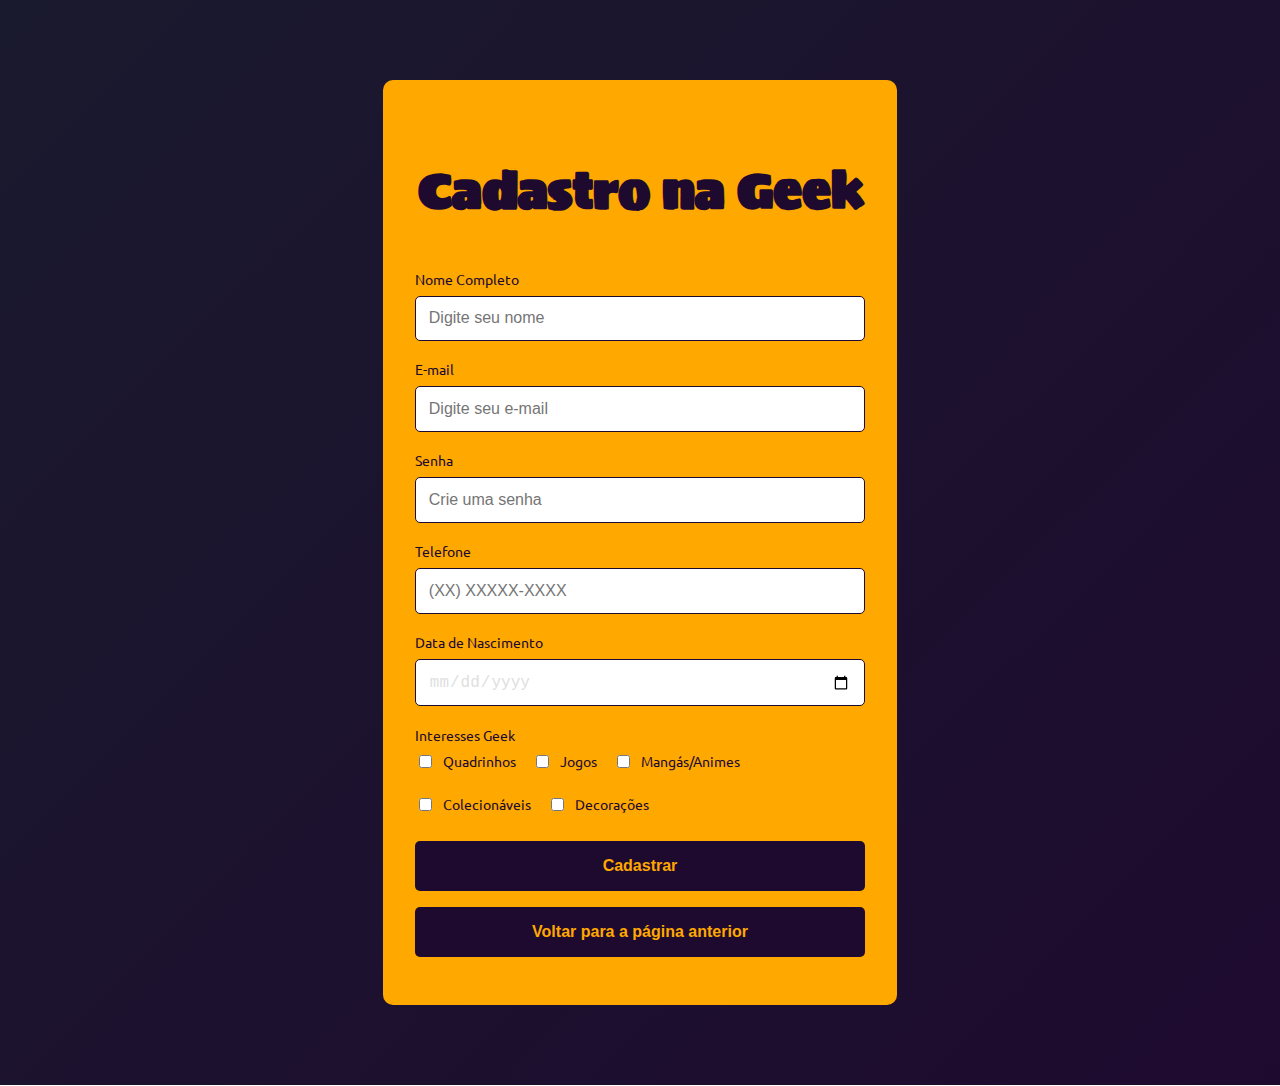
<file: cadastro.html>
<!DOCTYPE html>
<html lang="pt-BR">
<head>
  <meta charset="UTF-8">
  <meta name="viewport" content="width=device-width, initial-scale=1.0">
  <title>Cadastro - GeekStore</title>

  <link rel="preconnect" href="https://fonts.googleapis.com">
    <link rel="preconnect" href="https://fonts.gstatic.com" crossorigin>
    <link
        href="https://fonts.googleapis.com/css2?family=Ubuntu:ital,wght@0,300;0,400;0,500;0,700;1,300;1,400;1,500;1,700&display=swap"
        rel="stylesheet">


        <link rel="preconnect" href="https://fonts.googleapis.com">
    <link rel="preconnect" href="https://fonts.gstatic.com" crossorigin>
    <link href="https://fonts.googleapis.com/css2?family=Sigmar&display=swap" rel="stylesheet">


  <style>
    body {
      display: flex;
      flex-direction: column;
      justify-content: center;
      align-items: center;
      min-height: 100vh;
      margin: 0;
      font-family: ubuntu;
      background: linear-gradient(135deg, #1a1a2e, #1E0A2F);
      color: #e0e0e0;
      padding: 5rem;
    }

    .form-container {
      background: #ffa800;
      padding: 2rem;
      border-radius: 10px;
      width: 100%;
      max-width: 450px;
    }

    h2 {
      font-family: 'Sigmar', cursive;
      text-align: center;
      color: #1E0A2F;
      font-size: 3rem;
    }

    .form-group {
      margin-bottom: 1.2rem;
    }

    label {
      display: block;
      margin-bottom: 0.5rem;
      color: #1E0A2F;
      font-size: 0.9rem;
    }

    input, select {
      width: 100%;
      padding: 0.8rem;
      border: 1px solid #1E0A2F;
      border-radius: 5px;
      background: #fff;
      color: #e0e0e0;
      font-size: 1rem;
      box-sizing: border-box;
    }

    input:focus, select:focus {
      outline: none;
      border-color: #1E0A2F;
      box-shadow: 0 0 5px #1E0A2F;
    }

    .error {
      border-color: #ff5555 !important;
      box-shadow: 0 0 5px #ff5555;
    }

    .error-message {
      color: #1E0A2F;
      font-size: 0.85rem;
      margin-top: 0.3rem;
      display: none;
    }

    .checkbox-group {
      display: flex;
      flex-wrap: wrap;
      gap: 1rem;
      margin-top: 0.5rem;
    }

    .checkbox-group label {
      display: flex;
      align-items: center;
      gap: 0.5rem;
      font-size: 0.9rem;
    }

    button {
      width: 100%;
      padding: 1rem;
      background: #1E0A2F;
      color: #ffa800;
      border: none;
      border-radius: 5px;
      font-size: 1rem;
      font-weight: bold;
      cursor: pointer;
      transition: background 0.3s, transform 0.1s;
      margin-bottom: 1rem;
    }

    button:hover {
      background: #ff5555;
      color: #1E0A2F;
      transform: scale(1.02);
    }

    button:active {
      transform: scale(0.98);
    }
  </style>
</head>
<body>
    
  <div class="form-container">
    <h2>Cadastro na Geek</h2>
    <form id="signupForm" novalidate>
      <div class="form-group">
        <label for="name">Nome Completo</label>
        <input type="text" id="name" name="name" placeholder="Digite seu nome">
        <span class="error-message" id="nameError">Por favor, insira seu nome completo.</span>
      </div>
      <div class="form-group">
        <label for="email">E-mail</label>
        <input type="email" id="email" name="email" placeholder="Digite seu e-mail">
        <span class="error-message" id="emailError">Por favor, insira um e-mail válido.</span>
      </div>
      <div class="form-group">
        <label for="password">Senha</label>
        <input type="password" id="password" name="password" placeholder="Crie uma senha">
        <span class="error-message" id="passwordError">A senha deve ter pelo menos 8 caracteres.</span>
      </div>
      <div class="form-group">
        <label for="phone">Telefone</label>
        <input type="tel" id="phone" name="phone" placeholder="(XX) XXXXX-XXXX">
        <span class="error-message" id="phoneError">Por favor, insira um telefone válido.</span>
      </div>
      <div class="form-group">
        <label for="birthdate">Data de Nascimento</label>
        <input type="date" id="birthdate" name="birthdate">
        <span class="error-message" id="birthdateError">Por favor, selecione uma data válida.</span>
      </div>
      <div class="form-group">
        <label>Interesses Geek</label>
        <div class="checkbox-group">
          <label><input type="checkbox" name="interests" value="comics"> Quadrinhos</label>
          <label><input type="checkbox" name="interests" value="games"> Jogos</label>
          <label><input type="checkbox" name="interests" value="movies"> Mangás/Animes</label>
          <label><input type="checkbox" name="interests" value="collectibles"> Colecionáveis</label>
          <label><input type="checkbox" name="interests" value="decoration"> Decorações</label>
        </div>
        <span class="error-message" id="interestsError">Selecione pelo menos um interesse.</span>
      </div>
      <button type="submit">Cadastrar</button>

      <a href="/home.html" onclick="history.back()" class="btn-home">
          <button type="button">Voltar para a página anterior</button>
      </a>
    </form>
  </div>

  <script>
    const form = document.getElementById('signupForm');
    const inputs = {
      name: document.getElementById('name'),
      email: document.getElementById('email'),
      password: document.getElementById('password'),
      phone: document.getElementById('phone'),
      birthdate: document.getElementById('birthdate'),
      interests: document.querySelectorAll('input[name="interests"]')
    };
    const errors = {
      name: document.getElementById('nameError'),
      email: document.getElementById('emailError'),
      password: document.getElementById('passwordError'),
      phone: document.getElementById('phoneError'),
      birthdate: document.getElementById('birthdateError'),
      interests: document.getElementById('interestsError')
    };

    function validateEmail(email) {
      const re = /^[^\s@]+@[^\s@]+\.[^\s@]{2,}$/;
      return re.test(email);
    }

    function validatePhone(phone) {
      const re = /^\(\d{2}\)\s?\d{4,5}-\d{4}$/;
      return re.test(phone);
    }

    function validateBirthdate(date) {
      const today = new Date();
      const inputDate = new Date(date);
      return inputDate < today && inputDate.getFullYear() > 1900;
    }

    function showError(input, errorElement, message) {
      input.classList.add('error');
      errorElement.style.display = 'block';
      errorElement.textContent = message;
    }

    function clearError(input, errorElement) {
      input.classList.remove('error');
      errorElement.style.display = 'none';
    }

    form.addEventListener('submit', function(event) {
      event.preventDefault();
      let isValid = true;

      // Name validation
      if (!inputs.name.value.trim()) {
        showError(inputs.name, errors.name, 'Por favor, insira seu nome completo.');
        isValid = false;
      } else {
        clearError(inputs.name, errors.name);
      }

      // Email validation
      if (!inputs.email.value) {
        showError(inputs.email, errors.email, 'Por favor, insira seu e-mail.');
        isValid = false;
      } else if (!validateEmail(inputs.email.value)) {
        showError(inputs.email, errors.email, 'Por favor, insira um e-mail válido.');
        isValid = false;
      } else {
        clearError(inputs.email, errors.email);
      }

      // Password validation
      if (!inputs.password.value || inputs.password.value.length < 8) {
        showError(inputs.password, errors.password, 'A senha deve ter pelo menos 8 caracteres.');
        isValid = false;
      } else {
        clearError(inputs.password, errors.password);
      }

      // Phone validation
      if (!inputs.phone.value) {
        showError(inputs.phone, errors.phone, 'Por favor, insira seu telefone.');
        isValid = false;
      } else if (!validatePhone(inputs.phone.value)) {
        showError(inputs.phone, errors.phone, 'Por favor, insira um telefone válido.');
        isValid = false;
      } else {
        clearError(inputs.phone, errors.phone);
      }

      // Birthdate validation
      if (!inputs.birthdate.value) {
        showError(inputs.birthdate, errors.birthdate, 'Por favor, selecione sua data de nascimento.');
        isValid = false;
      } else if (!validateBirthdate(inputs.birthdate.value)) {
        showError(inputs.birthdate, errors.birthdate, 'Por favor, selecione uma data válida.');
        isValid = false;
      } else {
        clearError(inputs.birthdate, errors.birthdate);
      }

      // Interests validation
      let interestsSelected = false;
      inputs.interests.forEach(checkbox => {
        if (checkbox.checked) interestsSelected = true;
      });
      if (!interestsSelected) {
        showError(inputs.interests[0].parentElement.parentElement, errors.interests, 'Selecione pelo menos um interesse.');
        isValid = false;
      } else {
        clearError(inputs.interests[0].parentElement.parentElement, errors.interests);
      }

      if (isValid) {
        alert('Cadastro realizado com sucesso! Bem-vindo à GeekStore!');
        form.reset();
      }
    });

    // Real-time validation
    inputs.name.addEventListener('input', () => {
      if (inputs.name.value.trim()) clearError(inputs.name, errors.name);
    });
    inputs.email.addEventListener('input', () => {
      if (validateEmail(inputs.email.value)) clearError(inputs.email, errors.email);
    });
    inputs.password.addEventListener('input', () => {
      if (inputs.password.value.length >= 8) clearError(inputs.password, errors.password);
    });
    inputs.phone.addEventListener('input', () => {
      if (validatePhone(inputs.phone.value)) clearError(inputs.phone, errors.phone);
    });
    inputs.birthdate.addEventListener('input', () => {
      if (validateBirthdate(inputs.birthdate.value)) clearError(inputs.birthdate, errors.birthdate);
    });
    inputs.interests.forEach(checkbox => {
      checkbox.addEventListener('change', () => {
        if (Array.from(inputs.interests).some(cb => cb.checked)) {
          clearError(inputs.interests[0].parentElement.parentElement, errors.interests);
        }
      });
    });

    function fecharJanela(){
        window.close();
    }
  </script>
</body>
</html>
</file>
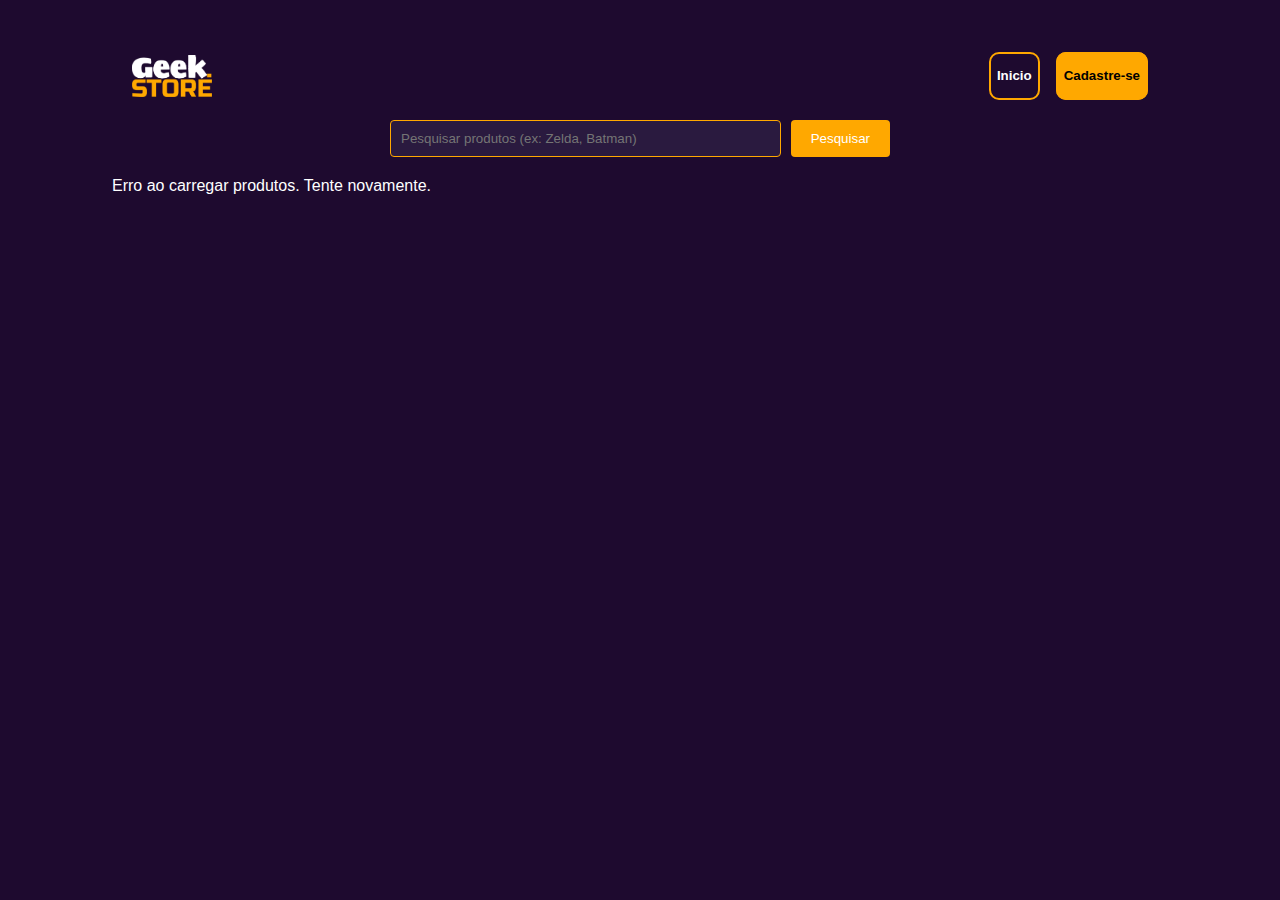
<file: produtos/produtos.html>
<!DOCTYPE html>
<html lang="pt-br">

<head>
  <meta charset="UTF-8">
  <meta name="viewport" content="width=device-width, initial-scale=1.0">
  <title>Geek.STORE</title>
  <link rel="stylesheet" href="./produtos.css">
</head>

<body>

  <header>
    <div class="header">
      <img src="../imagens/Geek.STORE(1).png" alt="Logomarca">


      <div class="header-btn">

        <a href="../home.html" class="btn-login">
          <button>
            <p>Inicio</p>
          </button>
        </a>

        <a href="../cadastro.html" class="btn-cadastro">
          <button>
            <p>Cadastre-se</p>
          </button>
        </a>

      </div>
  </header>
  <form id="form-pesquisa">
    <input type="text" id="termo-pesquisa" placeholder="Pesquisar produtos (ex: Zelda, Batman)" required>
    <button type="submit">Pesquisar</button>
  </form>
  <div id="loading">Carregando...</div>
  <div id="categorias"></div>
  <script src="./produtos.js"></script>
</body>

</html>
</file>
<file: produtos/produtos.css>
body {
  font-family: Arial, sans-serif;
  margin: 0;
  padding: 2rem 7rem;
  background-color: #1e0a2f;
  color: #fff;
}

/*----------------------------------*/
header {
    padding: 10px;
}

.header {
    display: flex;
    justify-content: space-between;
    align-items: center;
    text-align: center;
    padding: 10px;
}

.header img {
    width: 5rem;
}

.header-btn {
    display: flex;
    gap: 1rem;
}

.header-btn a button {
    border: #FFA800 solid 2px;
    border-radius: 10px;
    font-weight: 550;
    background-color: transparent;

}

.btn-login button {
    color: white;
}

.btn-login button:hover {
    transition: 0.7s;
    cursor: pointer;
    background: #FFA800;
    color: #1e0a2f;
}


.btn-cadastro {
    background-color: #FFA800;
    border-radius: 10px;
    color: #1e0a2f;
}

.btn-cadastro button:hover {
    transition: 0.7s;
    cursor: pointer;
    box-shadow: 0 0 20px #FC325B;
    background: #FC325B;
    border-color: #FC325B;
    color: white;
}

#form-pesquisa {
  max-width: 500px;
  margin: 0 auto 20px;
  display: flex;
  gap: 10px;
}

#form-pesquisa input {
  flex: 1;
  padding: 10px;
  border: 1px solid #FFA800;
  border-radius: 4px;
  background-color: #2a1a3f;
  color: #fff;
}

#form-pesquisa button {
  background: #FFA800;
  color: white;
  border: none;
  padding: 10px 20px;
  border-radius: 4px;
  cursor: pointer;
}

#form-pesquisa button:hover {
  background: #FC325B;
    transition: background-color 0.3s ease;
}

.categoria-secao {
  margin-bottom: 30px;
}

.categoria-secao h2 {
  color: #fff;
  margin-bottom: 2rem;
  font-size: 3rem;
}

.categoria-secao .lista-produtos {
  display: grid;
  grid-template-columns: repeat(auto-fit, minmax(200px, 1fr));
  gap: 20px;
  margin: 0 auto;
  max-width: 1200px;
}

.item {
  background: #2a1a3f;
  padding: 15px;
  border-radius: 5px;
  box-shadow: 0 0 5px rgba(0,0,0,0.3);
  text-align: center;
  transition: transform 0.2s;
  display: flex;
  flex-direction: column;
  justify-content: space-between;
  height: 100%;
}

.item:hover {
  transform: scale(1.05);
}

.item img {
  max-width: 150px;
  height: auto;
  border-radius: 5px;
  margin: 0 auto 10px; /* Centraliza a imagem */
}

.item .conteudo {
  display: flex;
  flex-direction: column;
  flex-grow: 1;
}

.item .conteudo h3 {
  font-size: 1.2em;
  margin: 10px 0;
}

.item .detalhes {
  text-align: left;
  flex-grow: 1;
}

.item .detalhes p {
  margin: 5px 0;
  color: #ccc;
  font-size: 0.9em;
}

.item .controles {
  display: flex;
  justify-content: space-between;
  align-items: flex-end;
  margin-top: 10px;
}


.item .comprar button {
  background: #FFA800;
  color: white;
  border: none;
  padding: 15px 215px;
  border-radius: 3px;
  cursor: pointer;
  font-size: 1rem;
}

.item .comprar button:hover {
  background: #1e0a2f;
}

#loading {
  text-align: center;
  display: none;
  color: #fff;
}

@media (max-width: 600px) {
  #form-pesquisa {
    flex-direction: column;
    gap: 10px;
  }
  #form-pesquisa input,
  #form-pesquisa button {
    width: 100%;
  }
  .categoria-secao .lista-produtos {
    grid-template-columns: 1fr;
  }
  .item img {
    max-width: 120px;
  }
  .item .controles {
    flex-direction: column;
    align-items: stretch;
  }
  .item .comprar button {
    margin-top: 10px;
    width: 100%;
  }
}
</file>
